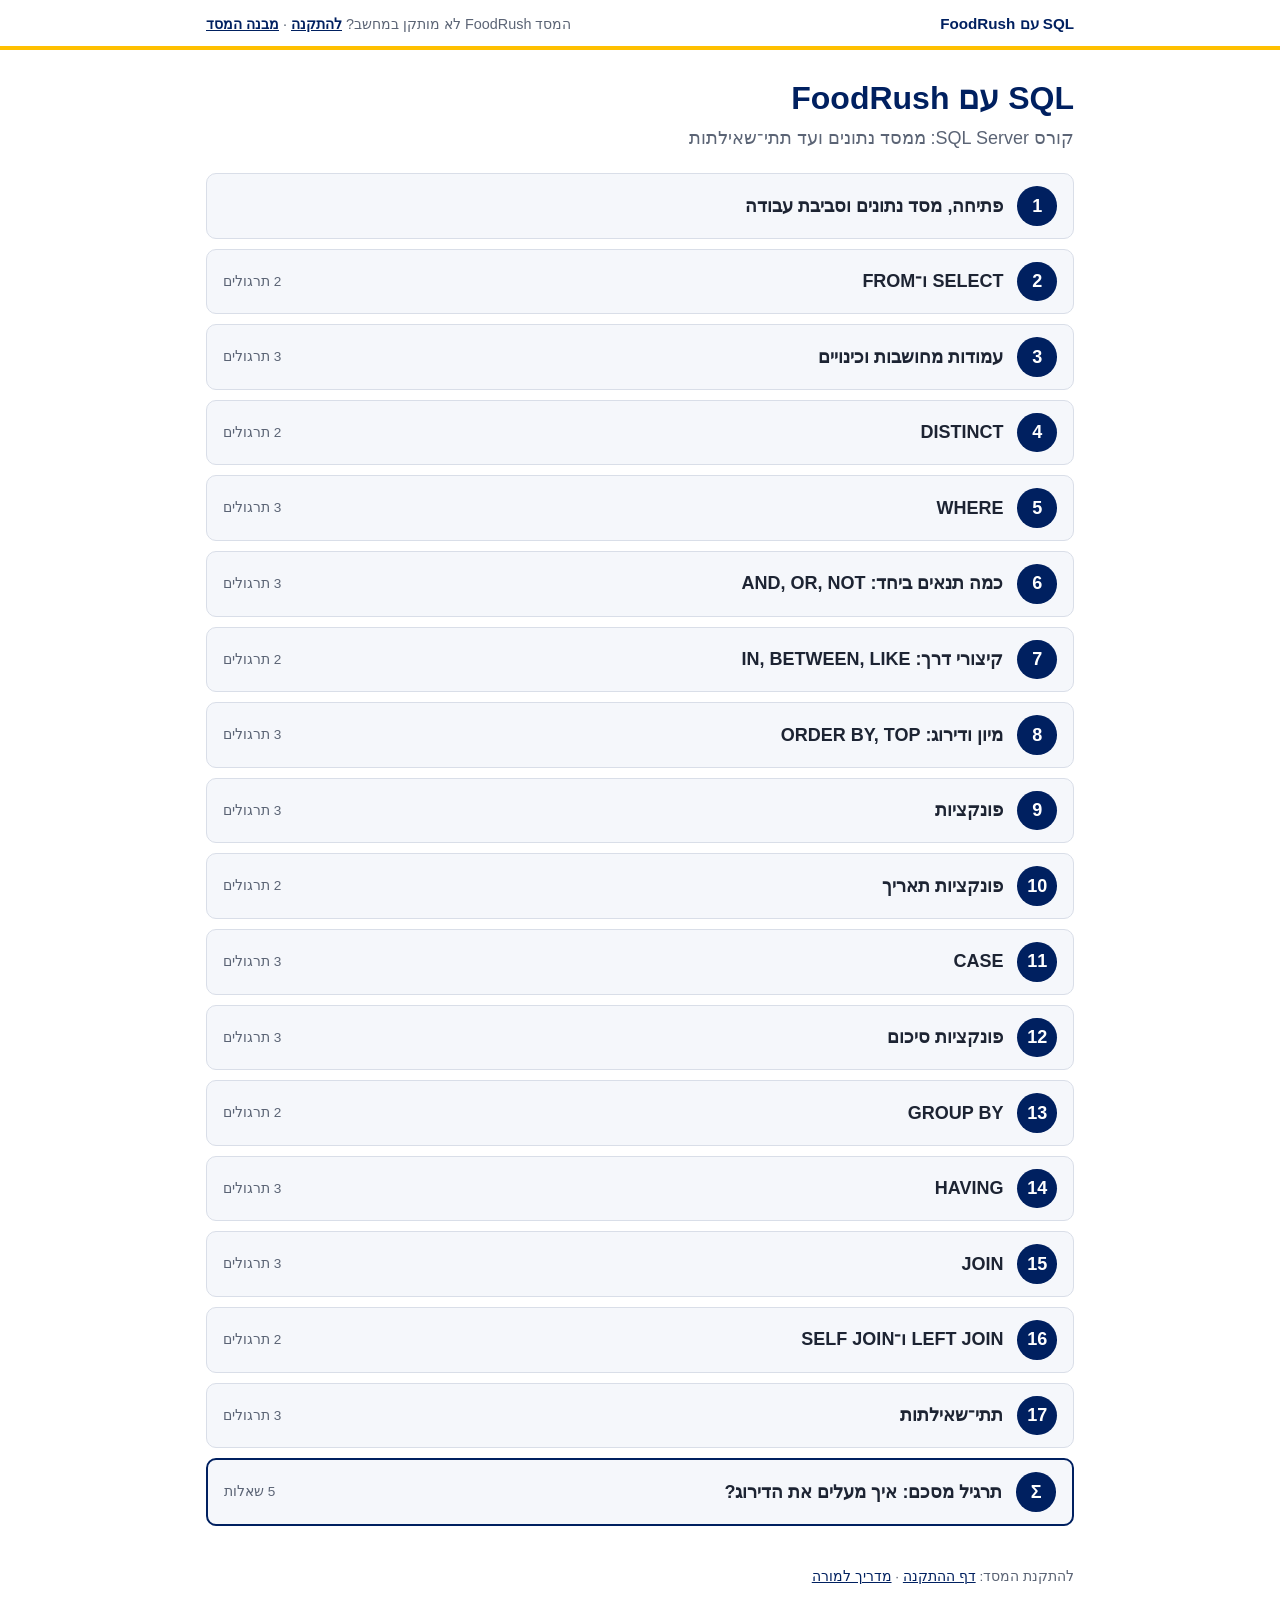
<file: index.html>
<!doctype html>
<html lang="he" dir="rtl">
<head>
<meta charset="utf-8">
<meta name="viewport" content="width=device-width, initial-scale=1">
<title>SQL עם FoodRush</title>
<link rel="stylesheet" href="assets/style.css">
</head>
<body data-page="index">
<div id="app"></div>
<script src="course.js"></script>
<script src="assets/app.js"></script>
</body>
</html>
</file>
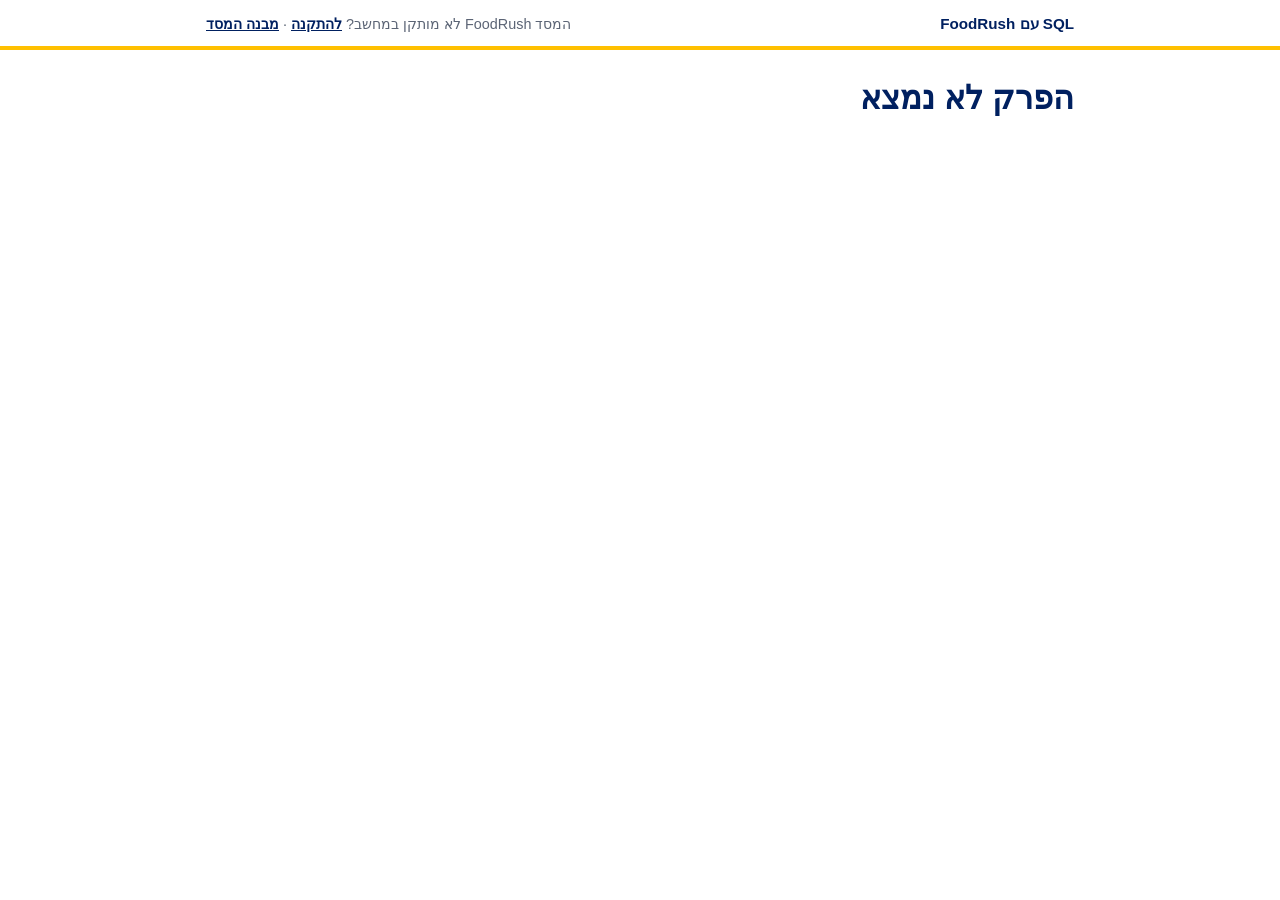
<file: chapter.html>
<!doctype html>
<html lang="he" dir="rtl">
<head>
<meta charset="utf-8">
<meta name="viewport" content="width=device-width, initial-scale=1">
<title>SQL עם FoodRush</title>
<link rel="stylesheet" href="assets/style.css">
</head>
<body data-page="chapter">
<div id="app"></div>
<script src="course.js"></script>
<script src="assets/app.js"></script>
</body>
</html>
</file>
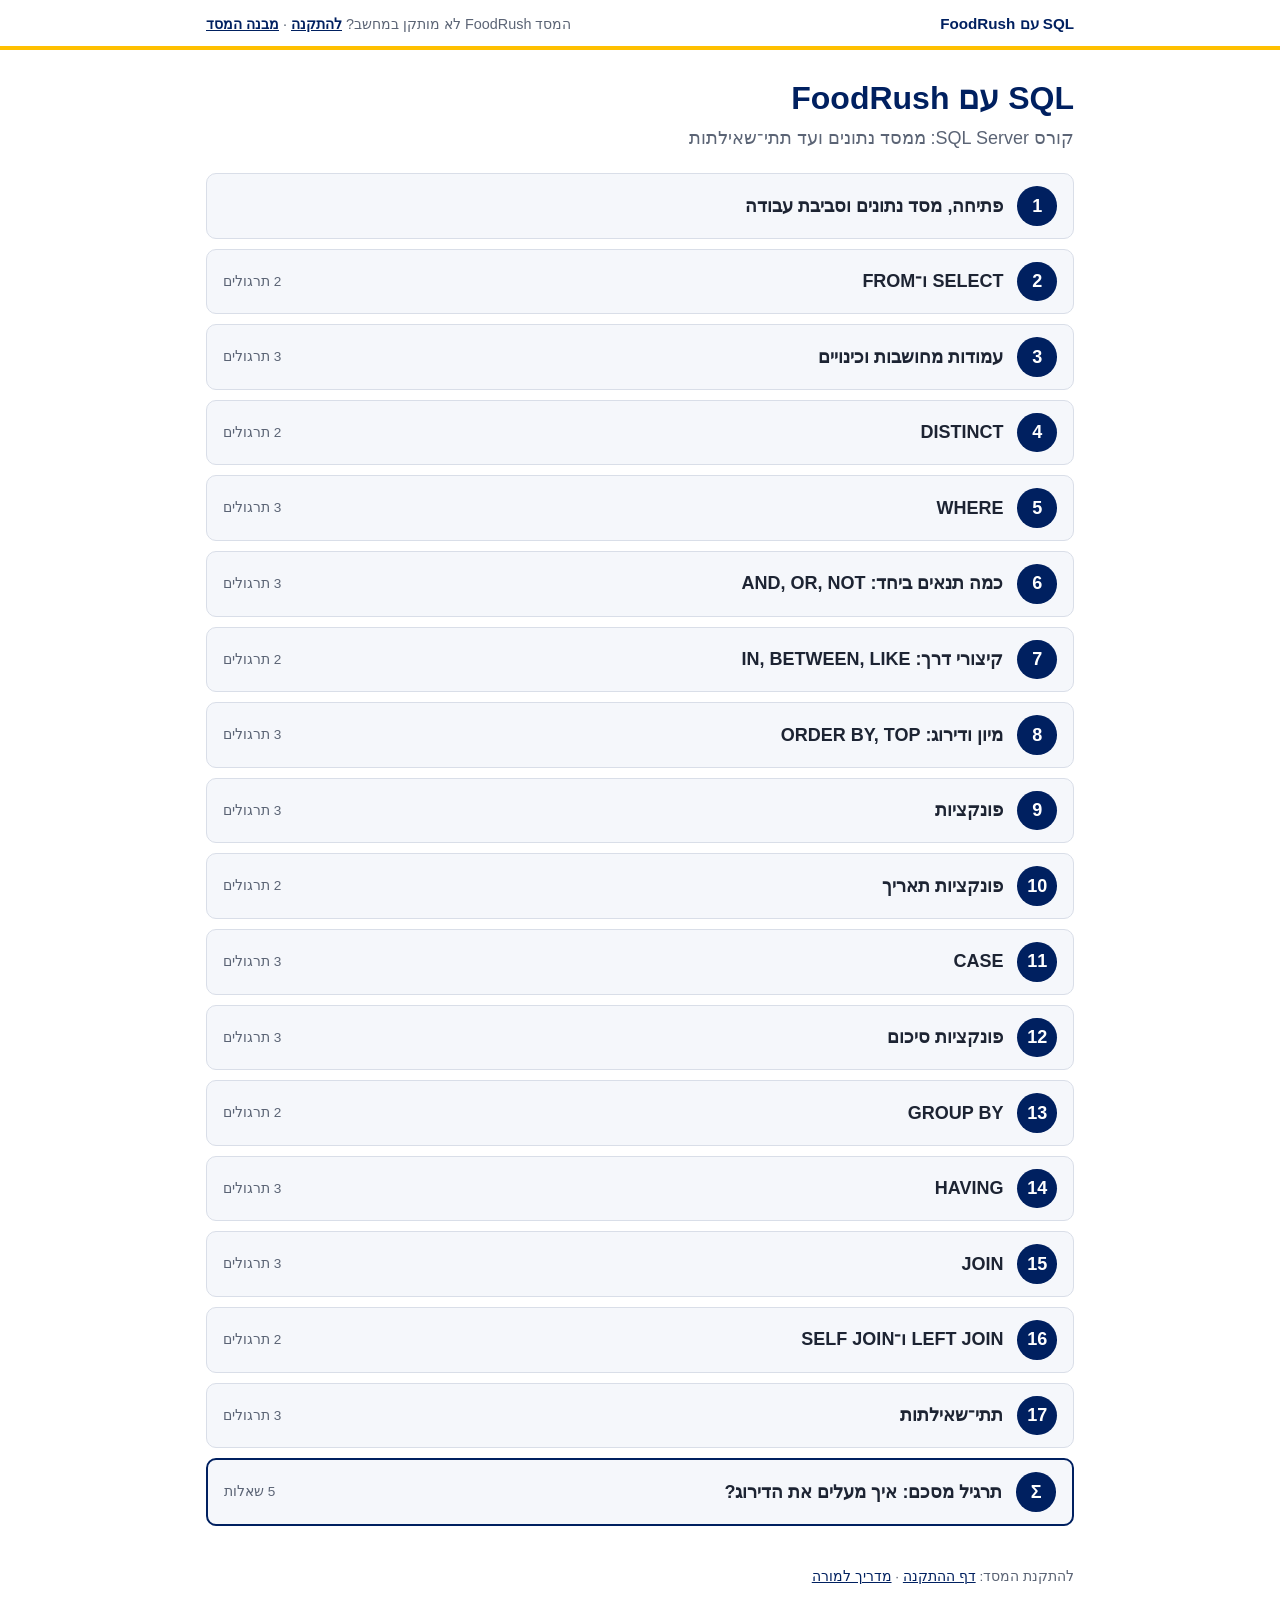
<file: extras.html>
<!doctype html>
<html lang="he" dir="rtl">
<head>
<meta charset="utf-8">
<meta name="viewport" content="width=device-width, initial-scale=1">
<title>SQL עם FoodRush</title>
<link rel="stylesheet" href="assets/style.css">
</head>
<body data-page="extras">
<div id="app"></div>
<script src="course.js"></script>
<script src="assets/app.js"></script>
</body>
</html>
</file>
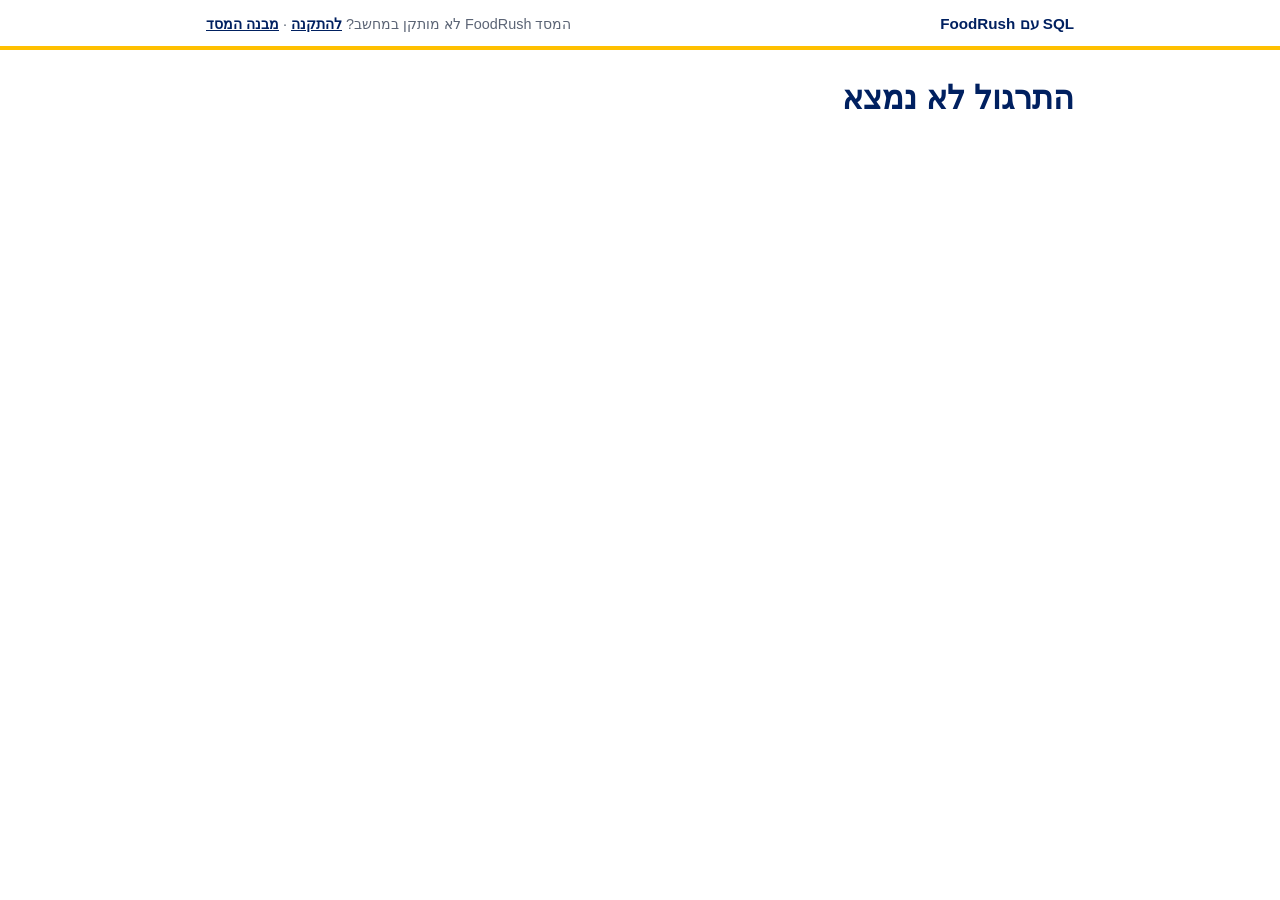
<file: practice.html>
<!doctype html>
<html lang="he" dir="rtl">
<head>
<meta charset="utf-8">
<meta name="viewport" content="width=device-width, initial-scale=1">
<title>SQL עם FoodRush</title>
<link rel="stylesheet" href="assets/style.css">
</head>
<body data-page="practice">
<div id="app"></div>
<script src="course.js"></script>
<script src="assets/app.js"></script>
</body>
</html>
</file>
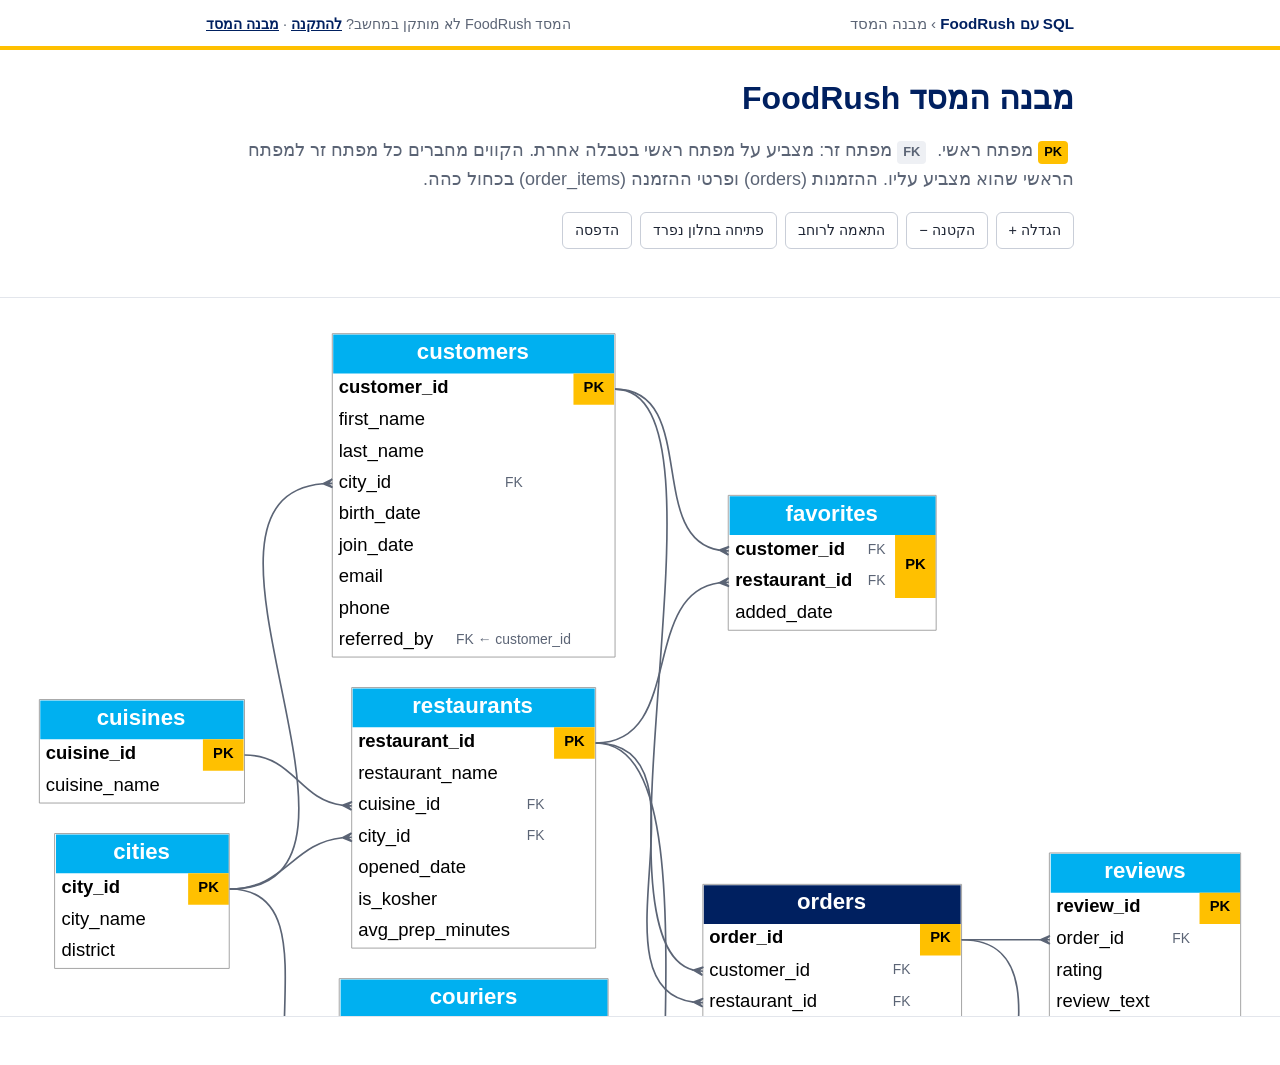
<file: schema.html>
<!doctype html>
<html lang="he" dir="rtl">
<head>
<meta charset="utf-8">
<meta name="viewport" content="width=device-width, initial-scale=1">
<title>מבנה המסד: FoodRush</title>
<link rel="stylesheet" href="assets/style.css">
</head>
<body data-page="schema">
<div id="app"></div>
<script src="course.js"></script>
<script src="assets/app.js"></script>
</body>
</html>
</file>
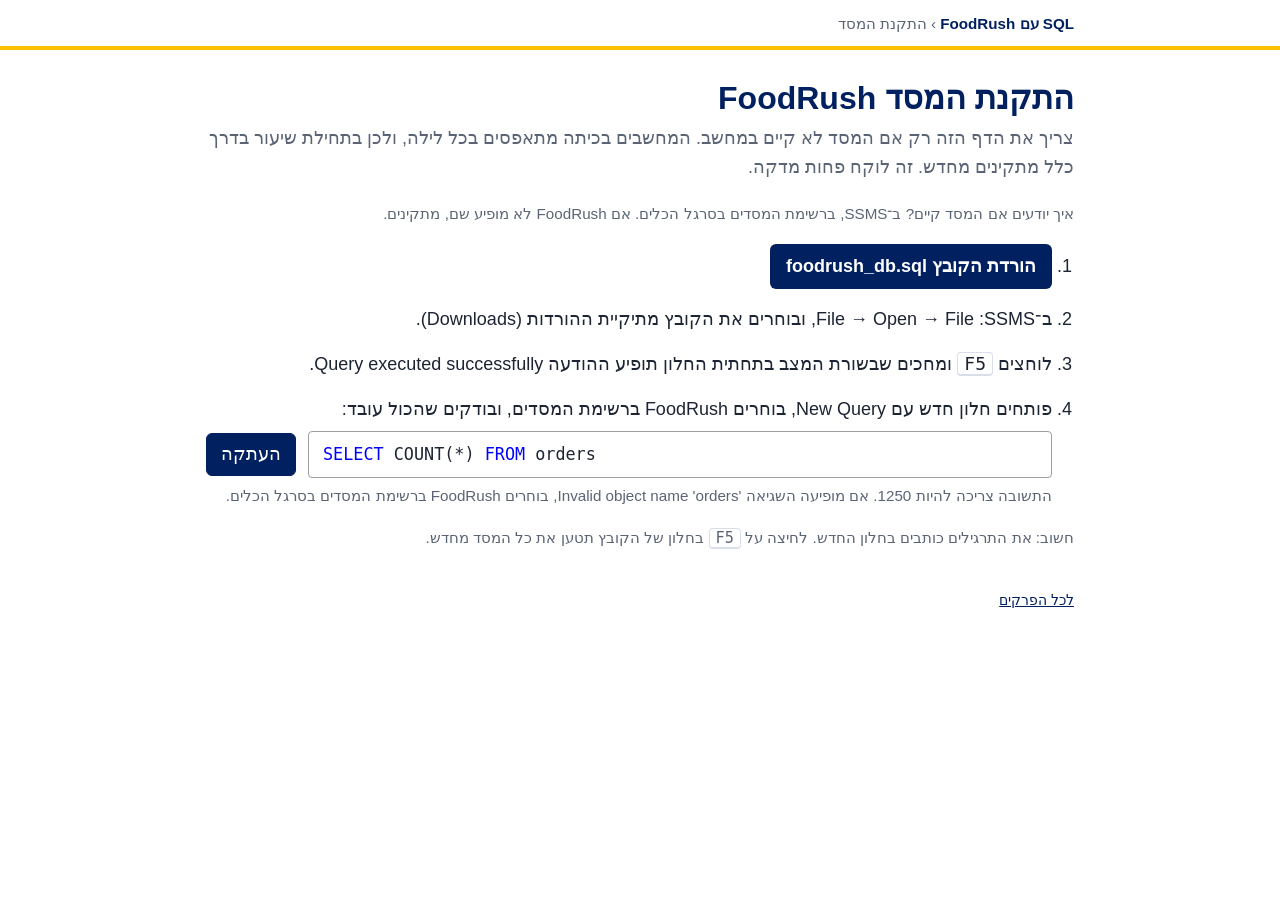
<file: setup.html>
<!doctype html>
<html lang="he" dir="rtl">
<head>
<meta charset="utf-8">
<meta name="viewport" content="width=device-width, initial-scale=1">
<title>התקנת המסד FoodRush</title>
<link rel="stylesheet" href="assets/style.css">
<style>
  ol.steps{padding-inline-start:22px} ol.steps li{margin:0 0 16px}
  kbd{border:1px solid var(--line);border-bottom-width:2px;border-radius:4px;padding:0 6px;font-family:Calibri,Carlito,Consolas,monospace;background:#fff}
  .ltr{direction:ltr;unicode-bidi:isolate}
  .codeline{display:flex;align-items:center;justify-content:space-between;gap:12px;flex-wrap:wrap;margin-top:8px}
  .codeline pre.sql{flex:1}
  a.btn{display:inline-block;padding:8px 16px;border-radius:6px;background:var(--navy);color:#fff;text-decoration:none;font-weight:600}
  .note{color:var(--muted);font-size:.95rem;margin-top:6px}
</style>
</head>
<body>
<div class="topbar"><div class="wrap"><div class="crumbs"><a href="index.html">SQL עם FoodRush</a> › התקנת המסד</div></div></div>
<main class="wrap">
  <h1>התקנת המסד FoodRush</h1>
  <p class="lead">צריך את הדף הזה רק אם המסד לא קיים במחשב. המחשבים בכיתה מתאפסים בכל לילה, ולכן בתחילת שיעור בדרך כלל מתקינים מחדש. זה לוקח פחות מדקה.</p>

  <p class="note">איך יודעים אם המסד קיים? ב־SSMS, ברשימת המסדים בסרגל הכלים. אם FoodRush לא מופיע שם, מתקינים.</p>

  <ol class="steps">
    <li><a class="btn" href="foodrush_db.sql" download>הורדת הקובץ foodrush_db.sql</a></li>
    <li>ב־SSMS: <span class="ltr">File → Open → File</span>, ובוחרים את הקובץ מתיקיית ההורדות (Downloads).</li>
    <li>לוחצים <kbd>F5</kbd> ומחכים שבשורת המצב בתחתית החלון תופיע ההודעה <span class="ltr">Query executed successfully</span>.</li>
    <li>פותחים חלון חדש עם <span class="ltr">New Query</span>, בוחרים FoodRush ברשימת המסדים, ובודקים שהכול עובד:
      <div class="codeline"><pre class="sql" id="checkq"><span class="kw">SELECT</span> COUNT(*) <span class="kw">FROM</span> orders</pre>
        <button type="button" id="copy">העתקה</button></div>
      <div class="note">התשובה צריכה להיות 1250. אם מופיעה השגיאה <span class="ltr">Invalid object name 'orders'</span>, בוחרים FoodRush ברשימת המסדים בסרגל הכלים.</div>
    </li>
  </ol>
  <p class="note">חשוב: את התרגילים כותבים בחלון החדש. לחיצה על <kbd>F5</kbd> בחלון של הקובץ תטען את כל המסד מחדש.</p>
  <footer><a href="index.html">לכל הפרקים</a></footer>
</main>
<script>
  document.getElementById("copy").addEventListener("click", async e => {
    const t = "SELECT COUNT(*) FROM orders";
    try { await navigator.clipboard.writeText(t); e.target.textContent = "הועתק"; }
    catch (_) { e.target.textContent = "לא הועתק, סמנו והעתיקו ידנית"; }
    setTimeout(() => e.target.textContent = "העתקה", 2000);
  });
</script>
</body>
</html>
</file>
<file: assets/style.css>
/* Shared styles for the whole course. Colours follow the slide deck. */
:root{
  --navy:#002060; --yellow:#FFC000; --cyan:#00B0F0;
  --bg:#ffffff; --fg:#1d2433; --muted:#5b6475; --card:#f5f7fb; --line:#d9dee8;
  --ok:#1a7f4b; --ok-bg:#e7f6ee; --bad:#b42318; --bad-bg:#fdecea;
  --kw:#0000ff; --op:#808080; --str:#e00000;
}
*{box-sizing:border-box}
html,body{margin:0}
body{background:var(--bg);color:var(--fg);font-family:Calibri,Carlito,"Segoe UI",Arial,sans-serif;font-size:18px;line-height:1.6}
a{color:var(--navy)}
.wrap{max-width:900px;margin:0 auto;padding:0 16px 48px}

/* top bar */
.topbar{border-bottom:4px solid var(--yellow);background:#fff}
.topbar .wrap{display:flex;align-items:center;justify-content:space-between;gap:12px;padding-top:12px;padding-bottom:10px;flex-wrap:wrap}
.crumbs{font-size:.95rem;color:var(--muted)}
.crumbs a{text-decoration:none;font-weight:600}
.setup-link{font-size:.9rem;color:var(--muted)}
.setup-link a{font-weight:600}

h1{color:var(--navy);font-size:2rem;line-height:1.25;margin:28px 0 6px}
h2{color:var(--navy);font-size:1.35rem;margin:32px 0 10px}
.lead{color:var(--muted);margin:0 0 20px}

/* cards / lists */
.chapters{list-style:none;padding:0;margin:0;display:grid;gap:10px}
.chapters a{display:flex;gap:14px;align-items:center;padding:12px 16px;background:var(--card);border:1px solid var(--line);
  border-radius:10px;text-decoration:none;color:var(--fg)}
.chapters a:hover{border-color:var(--navy)}
.chapters .num{flex:0 0 auto;width:2.2em;height:2.2em;border-radius:50%;background:var(--navy);color:#fff;display:grid;place-items:center;font-weight:700}
.chapters .t{font-weight:600}
.chapters .summary a{border-color:var(--navy);border-width:2px}
.chapters .meta{margin-inline-start:auto;color:var(--muted);font-size:.85rem;white-space:nowrap}

.plist{list-style:none;padding:0;margin:0;display:grid;gap:8px}
.plist a{display:flex;align-items:center;gap:12px;padding:10px 14px;border:1px solid var(--line);border-radius:8px;text-decoration:none;color:var(--fg);background:#fff}
.plist a:hover{border-color:var(--navy)}
.plist .count{color:var(--muted);font-size:.85rem;margin-inline-start:auto;white-space:nowrap}
.empty{color:var(--muted);font-style:italic}

.slides{position:relative;width:100%;aspect-ratio:16/9;border:1px solid var(--line);border-radius:8px;overflow:hidden;background:var(--card)}
.slides iframe{position:absolute;inset:0;width:100%;height:100%;border:0}
.slides .placeholder{position:absolute;inset:0;display:grid;place-items:center;color:var(--muted);padding:16px;text-align:center}

/* questions */
.q{border:1px solid var(--line);border-radius:10px;padding:16px 18px;margin:0 0 14px;background:#fff}
.q-head{display:flex;gap:12px;align-items:flex-start}
.q-num{flex:0 0 auto;min-width:1.9em;height:1.9em;border-radius:6px;background:var(--yellow);color:#000;font-weight:700;display:grid;place-items:center}
.q-text{flex:1}
.row{display:flex;gap:8px;align-items:center;flex-wrap:wrap;margin-top:12px}
.row label{color:var(--muted);font-size:.95rem}
input.ans{width:9em;font:inherit;padding:6px 10px;border:1px solid var(--line);border-radius:6px;direction:ltr;text-align:center}
input.ans:focus{outline:2px solid var(--cyan);border-color:var(--cyan)}
button{font:inherit;border-radius:6px;padding:6px 14px;cursor:pointer;border:1px solid var(--navy);background:var(--navy);color:#fff}
button.ghost{background:#fff;color:var(--navy)}
button:disabled{opacity:.45;cursor:not-allowed}
.fb{font-weight:600;font-size:.95rem;padding:3px 10px;border-radius:6px}
.fb.ok{color:var(--ok);background:var(--ok-bg)}
.fb.bad{color:var(--bad);background:var(--bad-bg)}
.hint,.sol{margin-top:12px;padding:10px 14px;border-radius:8px;background:var(--card);border:1px solid var(--line)}
.sol .note{margin-top:8px;color:var(--fg)}
.hidden{display:none}

/* code */
.cw{white-space:nowrap}
code{direction:ltr;unicode-bidi:isolate;display:inline-block;white-space:nowrap;line-height:1.35;font-family:Calibri,Carlito,Consolas,monospace;background:var(--card);border:1px solid var(--line);border-radius:4px;padding:0 5px}
pre.sql{direction:ltr;text-align:left;margin:0;padding:10px 14px;background:#fff;border:1px solid #9e9e9e;border-radius:4px;
  font-family:Calibri,Carlito,Consolas,monospace;font-size:1.05rem;line-height:1.45;white-space:pre-wrap}
pre.sql .kw{color:var(--kw)} pre.sql .op{color:var(--op)} pre.sql .str{color:var(--str)}

.score{margin:18px 0;padding:10px 14px;border-radius:8px;background:var(--card);border-inline-start:4px solid var(--navy)}
footer{margin-top:40px;color:var(--muted);font-size:.85rem}

@media (max-width:600px){
  body{font-size:17px}
  h1{font-size:1.6rem}
  .chapters .meta{display:none}
}

/* independent practice */
.howto{padding:12px 16px;border-radius:8px;background:#fff8e0;border-inline-start:4px solid var(--yellow);margin:0 0 18px}
label.fld{display:block;margin-top:12px;color:var(--muted);font-size:.95rem}
label.fld textarea,label.fld input{display:block;width:100%;margin-top:4px;font:inherit;color:var(--fg);padding:8px 10px;border:1px solid var(--line);border-radius:6px;background:#fff}
label.fld textarea:focus,label.fld input:focus{outline:2px solid var(--cyan);border-color:var(--cyan)}
textarea.sqlbox{font-family:Calibri,Carlito,Consolas,monospace;text-align:left}
label.name{max-width:420px;margin:0 0 18px}
.submit{display:flex;gap:12px;align-items:center;flex-wrap:wrap;margin:20px 0}
.q-title{font-weight:700;color:var(--navy);margin-bottom:4px}
.q-part{margin:0 0 6px}

/* extras page */
.toc{display:flex;flex-wrap:wrap;gap:8px;margin:0 0 8px}
.toc a{padding:4px 10px;border:1px solid var(--line);border-radius:6px;text-decoration:none;font-size:.9rem;background:var(--card)}
.xch h2{border-bottom:2px solid var(--yellow);padding-bottom:4px;scroll-margin-top:12px}
.extras-link{margin-top:18px;font-weight:600}

/* long inline code: scroll inside instead of widening the page */
code{max-width:100%;overflow-x:auto;vertical-align:bottom}
.q-text{min-width:0}

.schema-legend{color:var(--muted)}
.schema-legend .pk,.schema-legend .fk{display:inline-block;font-weight:700;font-size:.8rem;padding:1px 6px;border-radius:4px;margin-inline-start:6px}
.schema-legend .pk{background:#FFC000;color:#000}
.schema-legend .fk{background:#eef0f4;color:#5b6475}
.schema-tools{display:flex;flex-wrap:wrap;gap:8px;align-items:center;margin:12px 0 0}
.schema-tools button,.schema-tools a{font:inherit;font-size:.9rem;padding:6px 12px;border:1px solid #c9ced8;border-radius:6px;background:#fff;color:inherit;cursor:pointer;text-decoration:none}
.schema-view{overflow:auto;margin:0 auto 48px;padding:12px;max-width:100vw;height:80vh;border-top:1px solid #e3e6ec;border-bottom:1px solid #e3e6ec;direction:ltr;background:#fff}
.schema-view img{display:block;max-width:none;height:auto}
@media print{.topbar,.schema-tools,.schema-legend,h1{display:none}.schema-view{height:auto;overflow:visible;border:0;padding:0}.schema-view img{width:100%!important}}

.ans.part{width:5.5em}

.selfcheck{font-weight:600}
.pair{display:inline-flex;align-items:center;gap:6px;white-space:nowrap}
.coltip{margin-bottom:16px}
.coltip code{direction:ltr;unicode-bidi:isolate}
</file>
